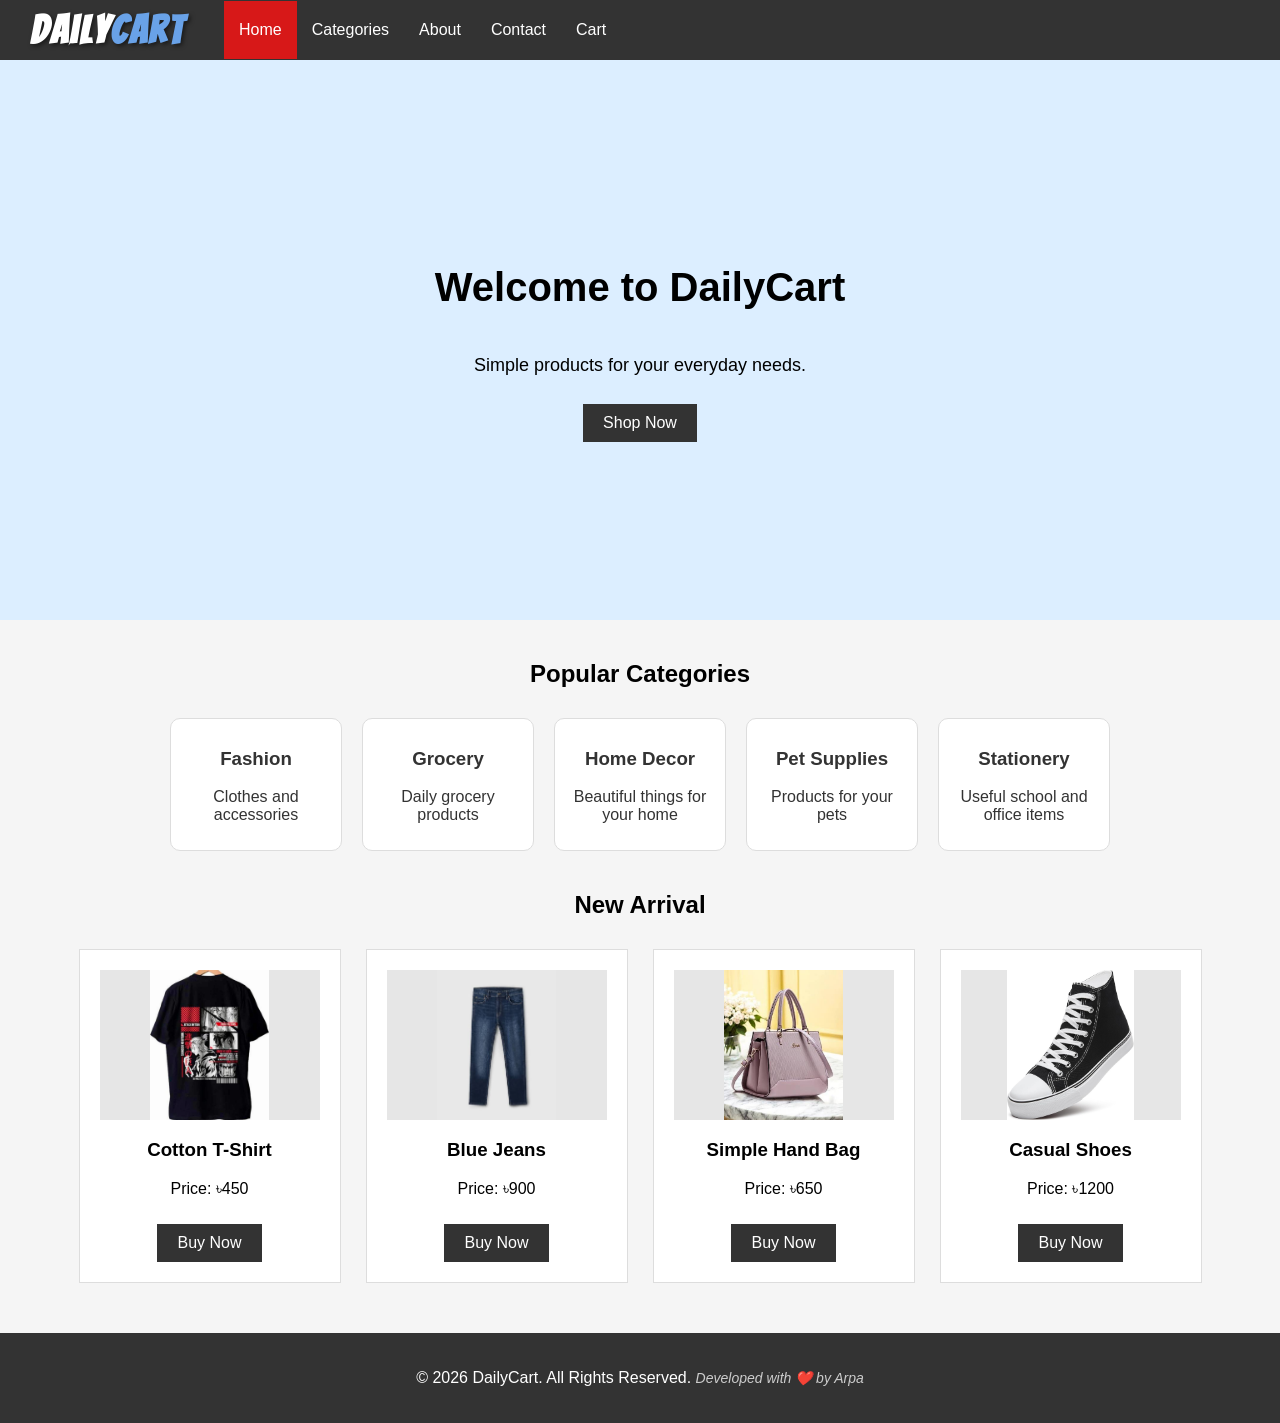
<file: index.html>
<!DOCTYPE html>
<html>

<head>
    <title>DailyCart - Home</title>
    <link href="https://fonts.googleapis.com/css2?family=Bangers&display=swap" rel="stylesheet">
    <link rel="stylesheet" href="style.css">
</head>

<body>
    <nav>
        <a href="">
            <h2 class="shop-name">Daily<span style="color: #69a2e8;">Cart</span></h2>
        </a>

        <ul>
            <li><a href="index.html" class="active">Home</a></li>

            <li class="dropdown">
                <a href="">Categories</a>

                <div class="dropdown-menu">
                    <a href="fashion.html">Fashion</a>
                    <a href="grocery.html">Grocery</a>
                    <a href="home.html">Home Decor</a>
                    <a href="pets.html">Pet Supplies</a>
                    <a href="stationery.html">Stationery</a>
                </div>
            </li>

            <li><a href="about.html">About</a></li>
            <li><a href="contact.html">Contact</a></li>
            <li><a href="cart.html">Cart</a></li>
        </ul>
    </nav>
    <div class="welcome">
        <h1>Welcome to DailyCart</h1>
        <p>Simple products for your everyday needs.</p>
        <a href="fashion.html" class="button">Shop Now</a>
    </div>


    <h2 class="title">Popular Categories</h2>

    <div class="category-container">
        <a href="fashion.html" class="category">
            <h3>Fashion</h3>
            <p>Clothes and accessories</p>
        </a>

        <a href="grocery.html" class="category">
            <h3>Grocery</h3>
            <p>Daily grocery products</p>
        </a>

        <a href="home.html" class="category">
            <h3>Home Decor</h3>
            <p>Beautiful things for your home</p>
        </a>

        <a href="pets.html" class="category">
            <h3>Pet Supplies</h3>
            <p>Products for your pets</p>
        </a>
        <a href="stationery.html" class="category">
            <h3>Stationery</h3>
            <p>Useful school and office items</p>
        </a>

    </div>

    <h2 class="title">New Arrival</h2>
    <div class="product-container">
        <!-- Cotton T-Shirt -->
        <div class="product">
            <div class="product-image">
                <img src="images/men_tshirt.jpg" alt="Cotton T-Shirt">
            </div>
            <h3>Cotton T-Shirt</h3>
            <p>Price: &#2547;450</p>
            <a href="product.html?product=tshirt" class="button"> Buy Now </a>
        </div>

        <!-- Blue Jeans -->
        <div class="product">
            <div class="product-image">
                <img src="images/jeans.jpg" alt="Blue Jeans">
            </div>
            <h3>Blue Jeans</h3>
            <p>Price: &#2547;900</p>
            <a href="product.html?product=jeans" class="button"> Buy Now </a>
        </div>

        <!-- Simple Hand Bag -->
        <div class="product">
            <div class="product-image">
                <img src="images/handbag.jpg" alt="Simple Hand Bag">
            </div>
            <h3>Simple Hand Bag</h3>
            <p>Price: &#2547;650</p>
            <a href="product.html?product=handbag" class="button"> Buy Now </a>
        </div>

        <!-- Casual Shoes -->
        <div class="product">
            <div class="product-image">
                <img src="images/sneakers.jpg" alt="Casual Shoes">
            </div>
            <h3>Casual Shoes</h3>
            <p>Price: &#2547;1200</p>
            <a href="product.html?product=shoes" class="button"> Buy Now </a>
        </div>
    </div>



    

    <footer>
        <p>&copy; 2026 DailyCart. All Rights Reserved. <span class="developer">Developed with ❤️ by Arpa</span></p>
    </footer>

</body>

</html>
</file>
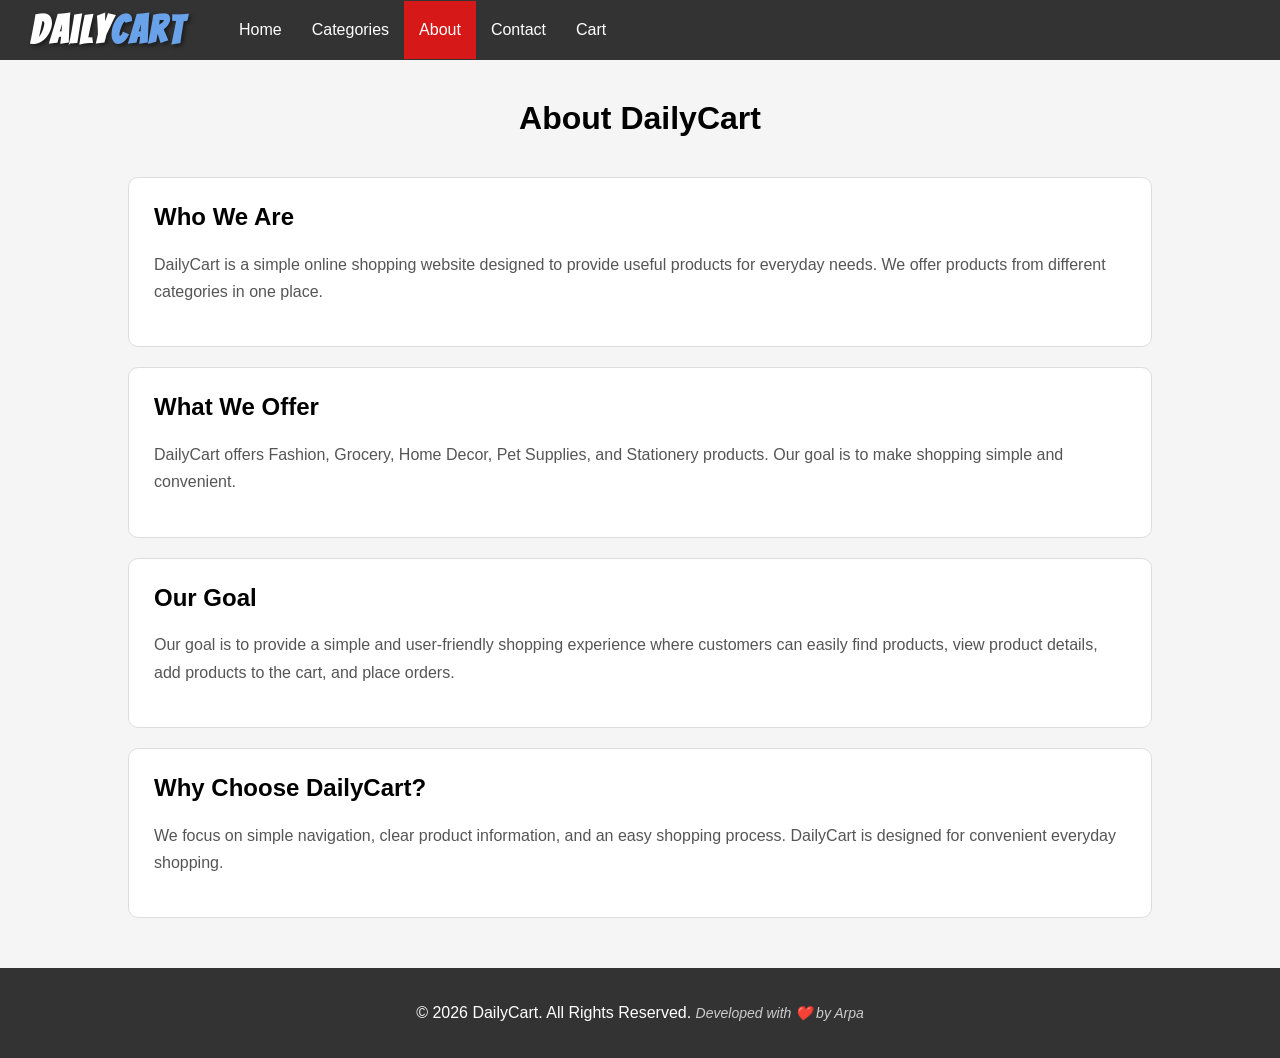
<file: about.html>
<!DOCTYPE html>
<html>

<head>
    <title>DailyCart - About Us</title>
    <link href="https://fonts.googleapis.com/css2?family=Bangers&display=swap" rel="stylesheet">
    <link rel="stylesheet" href="style.css">
</head>

<body>

    <nav>
        <a href="index.html">
            <h2 class="shop-name">Daily<span style="color: #69a2e8;">Cart</span></h2>
        </a>

        <ul>
            <li><a href="index.html">Home</a></li>

            <li class="dropdown">
                <a href="">Categories</a>

                <div class="dropdown-menu">
                    <a href="fashion.html">Fashion</a>
                    <a href="grocery.html">Grocery</a>
                    <a href="home.html">Home Decor</a>
                    <a href="pets.html">Pet Supplies</a>
                    <a href="stationery.html">Stationery</a>
                </div>
            </li>

            <li><a href="about.html" class="active">About</a></li>
            <li><a href="contact.html">Contact</a></li>
            <li><a href="cart.html">Cart</a></li>
        </ul>
    </nav>


    <h1 class="page-title">About DailyCart</h1>


    <div class="about-container">

        <div class="about-section">
            <h2>Who We Are</h2>

            <p>
                DailyCart is a simple online shopping website designed
                to provide useful products for everyday needs.
                We offer products from different categories in one place.
            </p>
        </div>


        <div class="about-section">
            <h2>What We Offer</h2>

            <p>
                DailyCart offers Fashion, Grocery, Home Decor,
                Pet Supplies, and Stationery products.
                Our goal is to make shopping simple and convenient.
            </p>
        </div>


        <div class="about-section">
            <h2>Our Goal</h2>

            <p>
                Our goal is to provide a simple and user-friendly
                shopping experience where customers can easily
                find products, view product details, add products
                to the cart, and place orders.
            </p>
        </div>


        <div class="about-section">
            <h2>Why Choose DailyCart?</h2>

            <p>
                We focus on simple navigation, clear product information,
                and an easy shopping process. DailyCart is designed
                for convenient everyday shopping.
            </p>
        </div>

    </div>


    <footer>
        <p>&copy; 2026 DailyCart. All Rights Reserved. <span class="developer">Developed with ❤️ by Arpa</span></p>
    </footer>

</body>

</html>
</file>
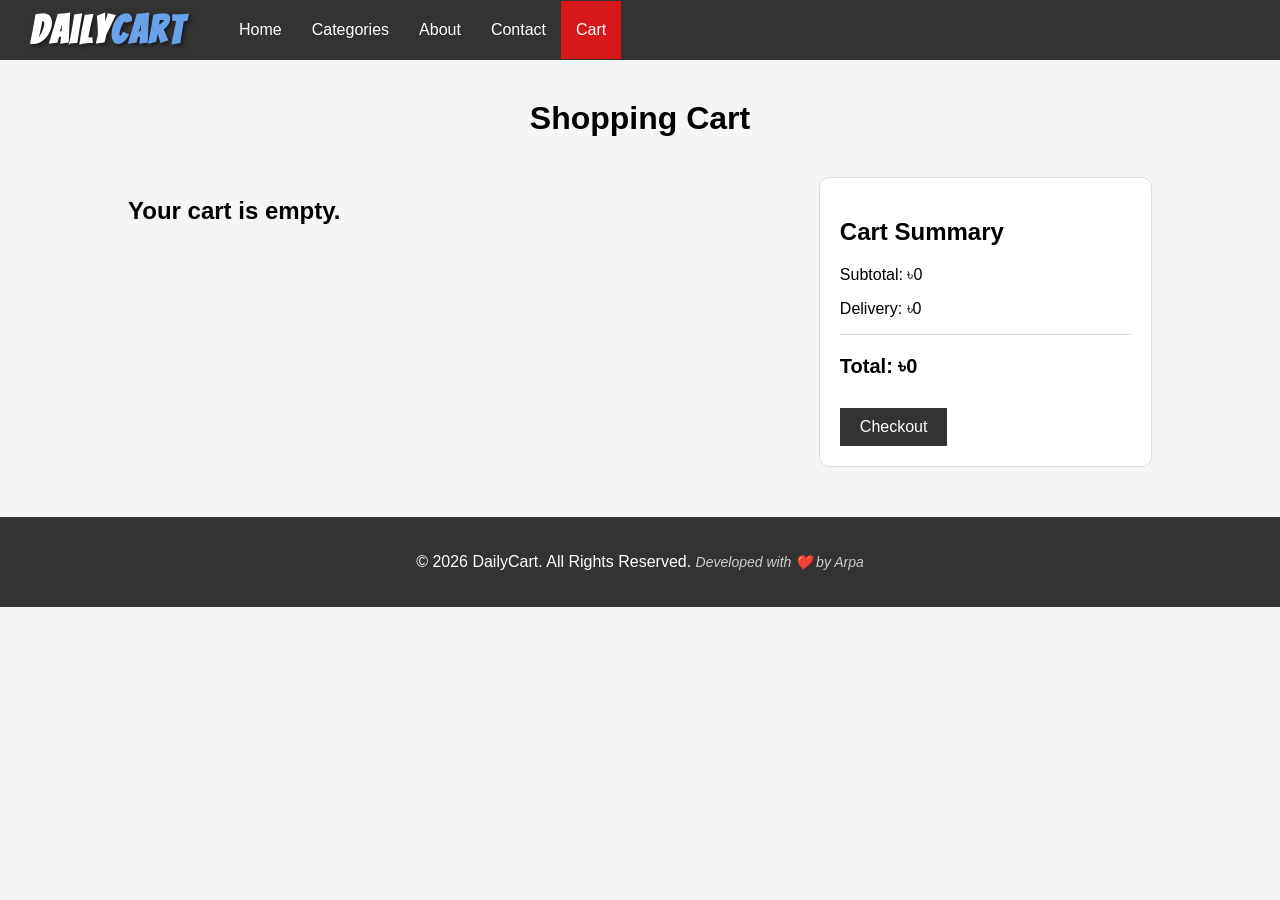
<file: cart.html>
<!DOCTYPE html>
<html>

<head>
    <title>DailyCart - Shopping Cart</title>
    <link href="https://fonts.googleapis.com/css2?family=Bangers&display=swap" rel="stylesheet">
    <link rel="stylesheet" href="style.css">
</head>

<body>
    <nav>
        <h2 href="index.html" class="shop-name">Daily<span style="color: #69a2e8;">Cart</span></h2>

        <ul>
            <li><a href="index.html">Home</a></li>

            <li class="dropdown">
                <a href="">Categories</a>

                <div class="dropdown-menu">
                    <a href="fashion.html">Fashion</a>
                    <a href="grocery.html">Grocery</a>
                    <a href="home.html">Home Decor</a>
                    <a href="pets.html">Pet Supplies</a>
                    <a href="stationery.html">Stationery</a>
                </div>
            </li>

            <li><a href="about.html">About</a></li>
            <li><a href="contact.html">Contact</a></li>
            <li><a href="cart.html" class="active">Cart</a></li>
        </ul>
    </nav>

    <h1 class="page-title">Shopping Cart</h1>

    <div class="cart-container">
        <div class="cart-items" id="cartProducts">
            <!-- ekhane js diye cart er product show korbe -->
        </div>

        <div class="cart-summary" id="cartSummary">
            <h2>Cart Summary</h2>
            <p class="summary-subtotal">Subtotal: ৳ 0</p>
            <p class="summary-delivery">Delivery: ৳ 100</p>
            <hr>
            <h3 class="summary-total">Total: ৳0</h3>
            <a href="checkout.html" class="button">Checkout</a>
        </div>

    </div>

    <footer>
        <p>&copy; 2026 DailyCart. All Rights Reserved. <span class="developer">Developed with ❤️ by Arpa</span></p>
    </footer>

</body>
<script src="script.js"></script>

</html>
</file>
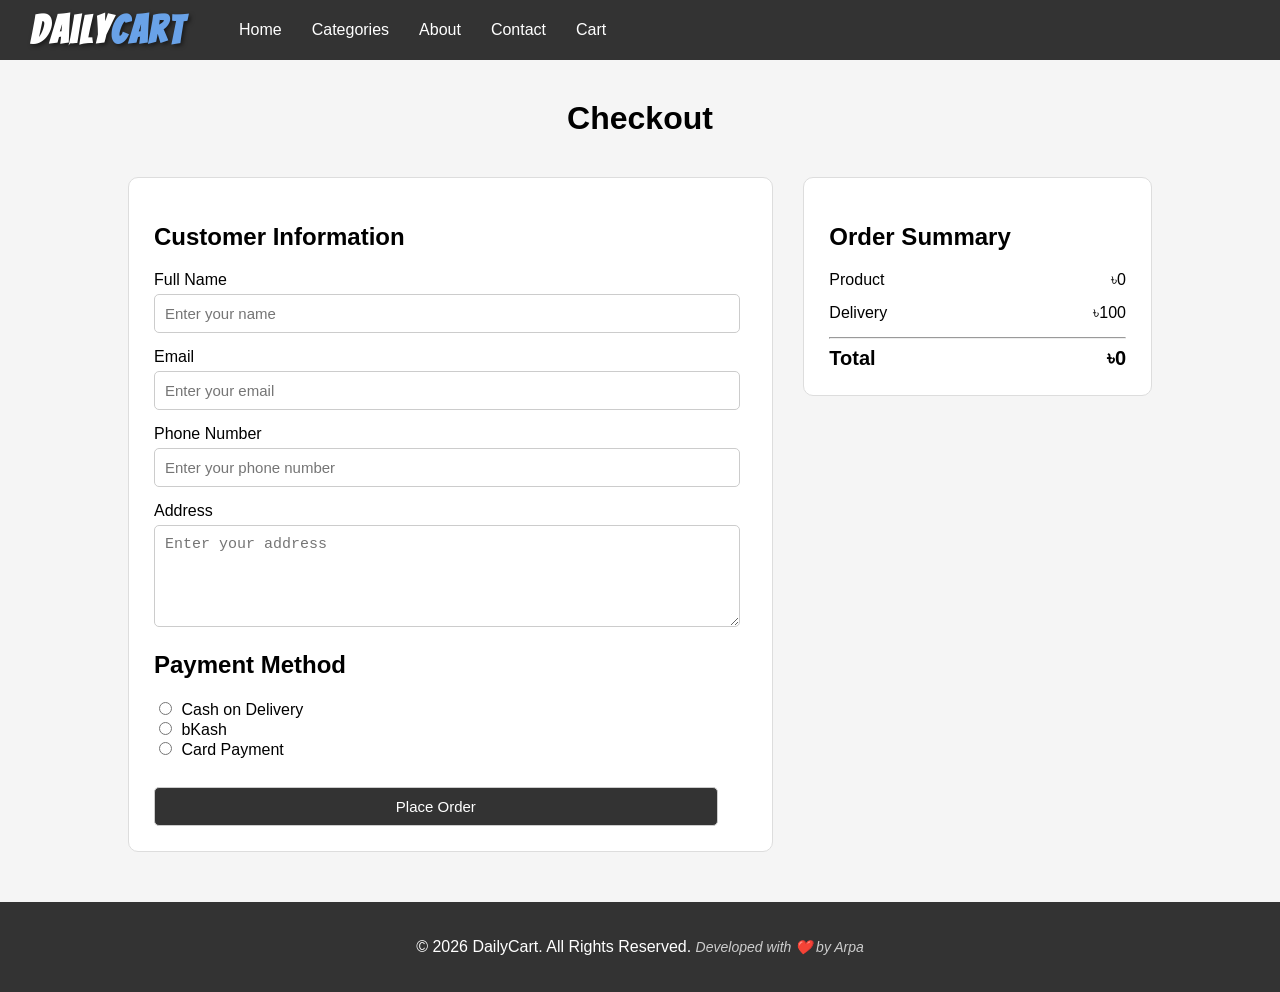
<file: checkout.html>
<!DOCTYPE html>
<html>
<head>
    <title>DailyCart - Checkout</title>
    <link href="https://fonts.googleapis.com/css2?family=Bangers&display=swap" rel="stylesheet">
    <link rel="stylesheet" href="style.css">
</head>
<body>
 <nav>
        <a href="index.html">
            <h2 class="shop-name">Daily<span style="color: #69a2e8;">Cart</span></h2>
        </a>

        <ul>
            <li><a href="index.html">Home</a></li>

            <li class="dropdown">
                <a href="">Categories</a>

                <div class="dropdown-menu">
                    <a href="fashion.html">Fashion</a>
                    <a href="grocery.html">Grocery</a>
                    <a href="home.html">Home Decor</a>
                    <a href="pets.html">Pet Supplies</a>
                    <a href="stationery.html">Stationery</a>
                </div>
            </li>

            <li><a href="about.html">About</a></li>
            <li><a href="contact.html">Contact</a></li>
            <li><a href="cart.html">Cart</a></li>
        </ul>
    </nav>

    <h1 class="page-title">Checkout</h1>

    <div class="checkout-container">

        <div class="checkout-form">
            <h2>Customer Information</h2>

            <form onsubmit="alert('Order Placed Successfully! We will contact you soon.'); return false;">
                <label>Full Name</label>
                <input type="text" placeholder="Enter your name" required>
                <label>Email</label>
                <input type="email" placeholder="Enter your email" required>

                <label>Phone Number</label>
                <input type="tel" placeholder="Enter your phone number" title="Phone number must start with 01 and contain 11 digits" pattern="01[0-9]{9}" required>

                <label>Address</label>
                <textarea placeholder="Enter your address" required></textarea>

                <h2>Payment Method</h2>
                <input type="radio" id="cod" name="payment" value="cod" required>
                <label for="cod">Cash on Delivery</label>

                <br>

                <input type="radio" id="bkash" name="payment" value="bkash" required>
                <label for="bkash">bKash</label>

                <br>

                <input type="radio" id="card" name="payment" value="card" required>
                <label for="card">Card Payment</label>

                <br><br>

                <input type="submit" value="Place Order" class="button">

            </form>
        </div>

        <div class="order-summary">

            <h2>Order Summary</h2>

            <div class="summary-item">
                <span id="checkoutProduct">Product</span>
                <span id="checkoutPrice">৳0</span>
            </div>

            <div class="summary-item">
                <span>Delivery</span>
                <span id="checkoutDelivery">৳100</span>
            </div>

            <hr>

            <div class="summary-total">
                <span>Total</span>
                <span id="checkoutTotal">৳0</span>
            </div>

        </div>

    </div>
    <footer>
        <p>&copy; 2026 DailyCart. All Rights Reserved. <span class="developer">Developed with ❤️ by Arpa</span></p>
    </footer>

    <script src="script.js"></script>
</body>
</html>
</file>
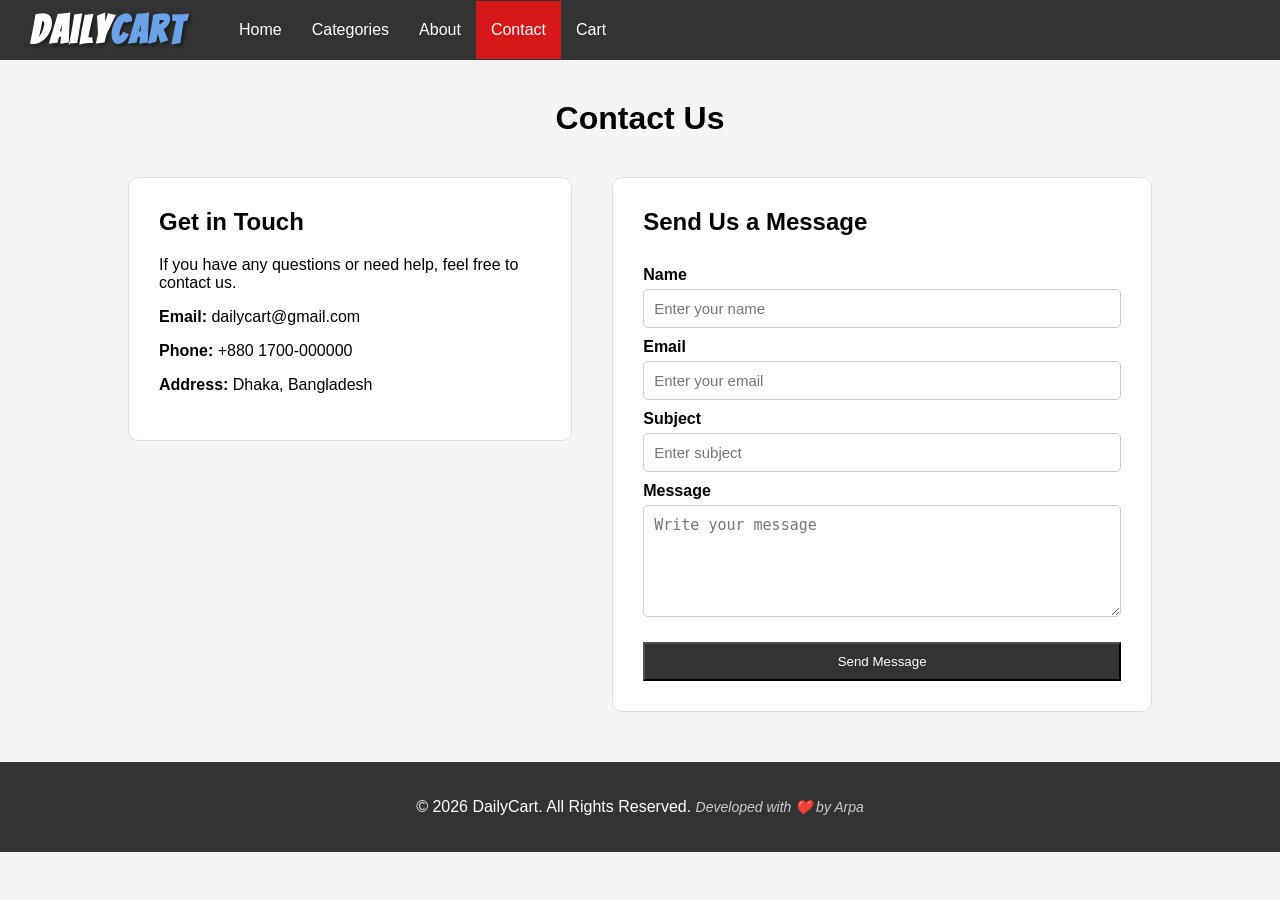
<file: contact.html>
<!DOCTYPE html>
<html>

<head>
    <title>DailyCart - Contact</title>
    <link href="https://fonts.googleapis.com/css2?family=Bangers&display=swap" rel="stylesheet">
    <link rel="stylesheet" href="style.css">
</head>

<body>

    <!-- Navigation Bar -->
    <nav>

        <a href="index.html">
            <h2 class="shop-name">Daily<span style="color: #69a2e8;">Cart</span></h2>
        </a>

        <ul>

            <li>
                <a href="index.html">Home</a>
            </li>

            <li class="dropdown">

                <a href="">Categories</a>

                <div class="dropdown-menu">

                    <a href="fashion.html">Fashion</a>
                    <a href="grocery.html">Grocery</a>
                    <a href="home.html">Home Decor</a>
                    <a href="pets.html">Pet Supplies</a>
                    <a href="stationery.html">Stationery</a>

                </div>

            </li>

            <li><a href="about.html">About</a></li>
            <li><a href="contact.html" class="active">Contact</a></li>
            <li><a href="cart.html">Cart</a></li>

        </ul>

    </nav>


    <!-- Contact Page -->

    <h1 class="page-title">Contact Us</h1>

    <div class="contact-container">

        <div class="contact-info">

            <h2>Get in Touch</h2>

            <p>
                If you have any questions or need help,
                feel free to contact us.
            </p>

            <p>
                <b>Email:</b> dailycart@gmail.com
            </p>

            <p>
                <b>Phone:</b> +880 1700-000000
            </p>

            <p>
                <b>Address:</b> Dhaka, Bangladesh
            </p>

        </div>


        <div class="contact-form">

            <h2>Send Us a Message</h2>

            <form onsubmit="alert('Message Sent Successfully! We will contact you soon.'); return false;">

                <label>Name</label>
                <input type="text" placeholder="Enter your name" required>

                <label>Email</label>
                <input type="email" placeholder="Enter your email" required>

                <label>Subject</label>
                <input type="text" placeholder="Enter subject" required>

                <label>Message</label>
                <textarea rows="5" placeholder="Write your message" required></textarea>

                <button type="submit" class="button">Send Message</button>

            </form>

        </div>

    </div>


    <!-- Footer -->

    <footer>
        <p>&copy; 2026 DailyCart. All Rights Reserved. <span class="developer">Developed with ❤️ by Arpa</span></p>
    </footer>

</body>

</html>
</file>
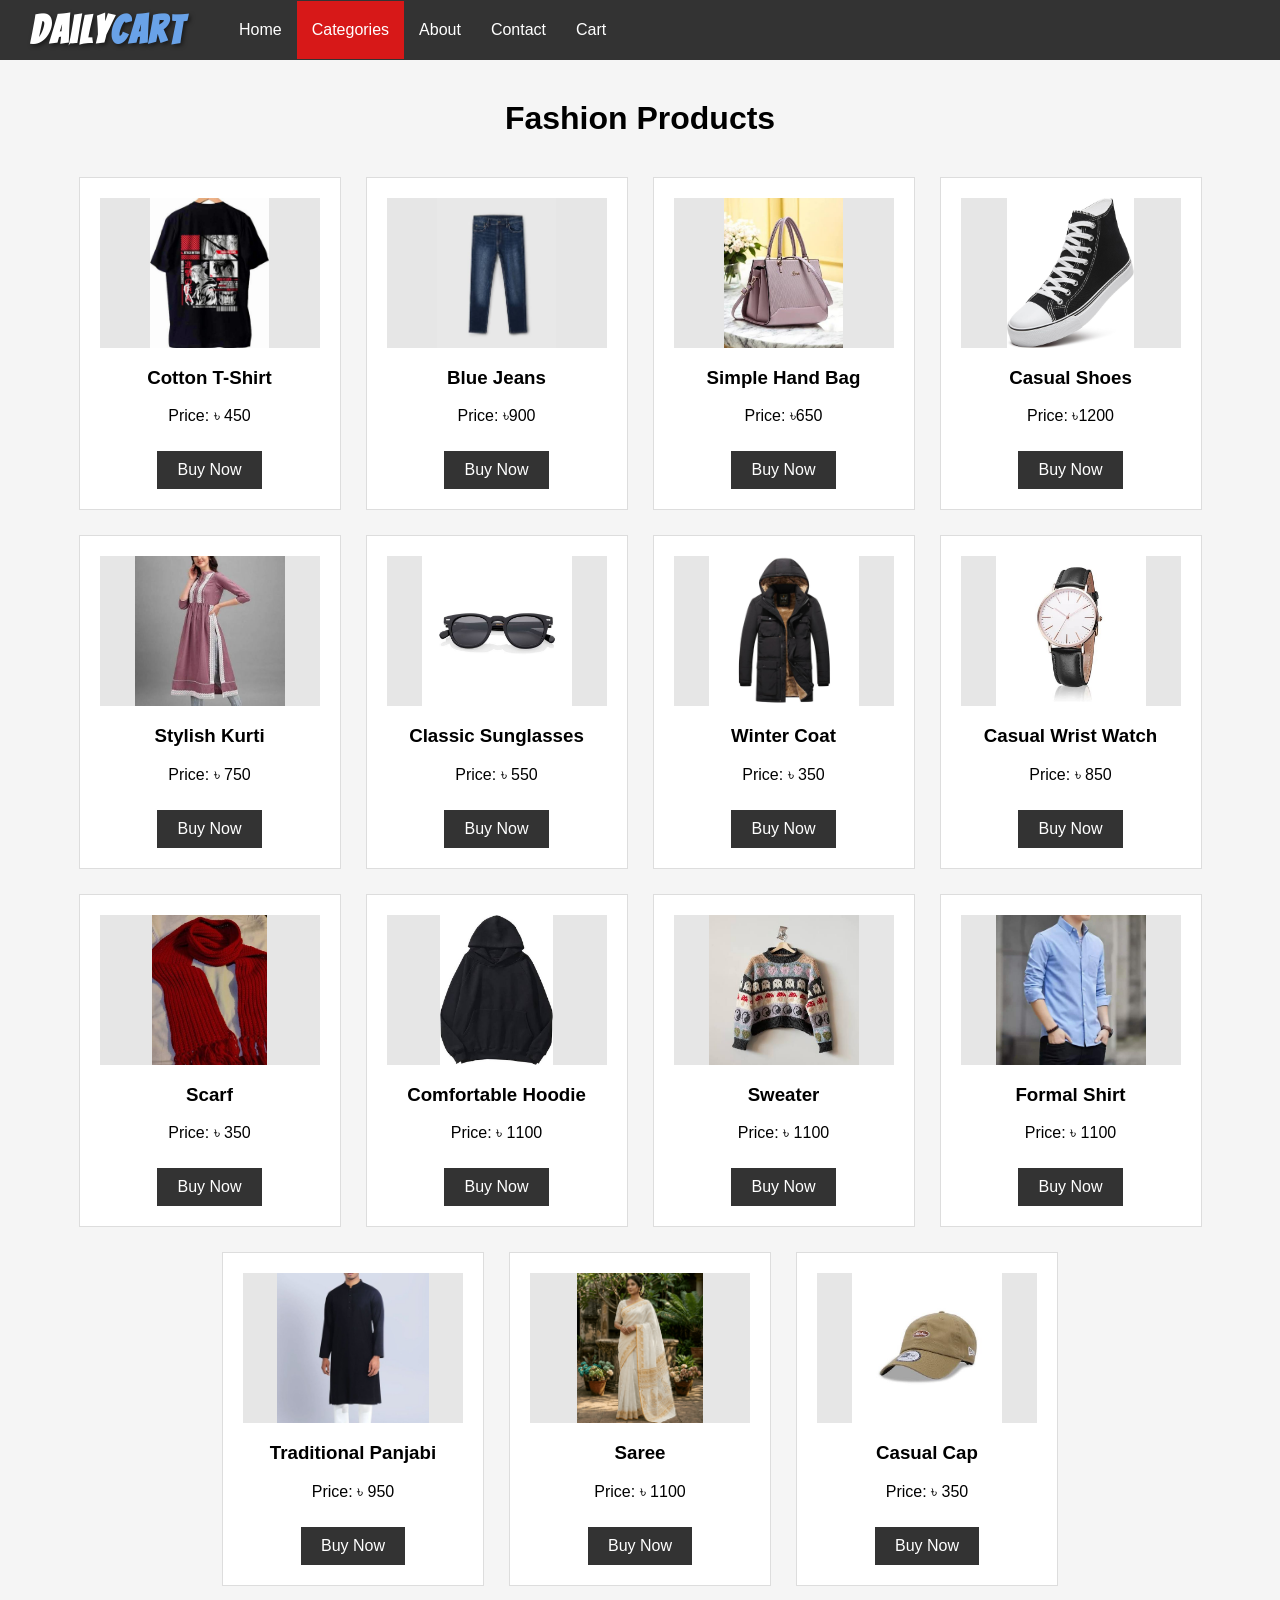
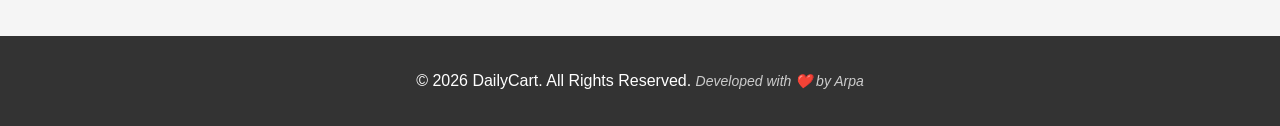
<file: fashion.html>
<!DOCTYPE html>
<html>

<head>
    <title>DailyCart - Fashion</title>
    <link href="https://fonts.googleapis.com/css2?family=Bangers&display=swap" rel="stylesheet">
    <link rel="stylesheet" href="style.css">
</head>

<body>

    <nav>
        <a href="index.html">
            <h2 class="shop-name">Daily<span style="color: #69a2e8;">Cart</span></h2>
        </a>
        <ul>
            <li><a href="index.html">Home</a></li>

            <li class="dropdown">
                <a href="" class="active">Categories</a>

                <div class="dropdown-menu">
                    <a href="fashion.html" class="active-drop">Fashion</a>
                    <a href="grocery.html">Grocery</a>
                    <a href="home.html">Home Decor</a>
                    <a href="pets.html">Pet Supplies</a>
                    <a href="stationery.html">Stationery</a>
                </div>
            </li>
            <li><a href="about.html">About</a></li>
            <li><a href="contact.html">Contact</a></li>
            <li><a href="cart.html">Cart</a></li>

        </ul>
    </nav>

    <h1 class="page-title">Fashion Products</h1>
    <div class="product-container">

        <div class="product">
            <div class="product-image">
                <img src="images/men_tshirt.jpg" alt="">
            </div>
            <h3>Cotton T-Shirt</h3>
            <p>Price: &#2547; 450</p>
            <a href="product.html?product=tshirt" class="button">Buy Now</a>
        </div>
        <div class="product">
            <div class="product-image">
                <img src="images/jeans.jpg" alt="">
            </div>
            <h3>Blue Jeans</h3>
            <p>Price: &#2547;900</p>
            <a href="product.html?product=jeans" class="button">Buy Now</a>
        </div>

        <div class="product">
            <div class="product-image">
                <img src="images/handbag.jpg" alt="">
            </div>
            <h3>Simple Hand Bag</h3>
            <p>Price: &#2547;650</p>
            <a href="product.html?product=handbag" class="button">Buy Now</a>
        </div>
        <div class="product">
            <div class="product-image">
                <img src="images/sneakers.jpg" alt="">
            </div>
            <h3>Casual Shoes</h3>
            <p>Price: &#2547;1200</p>
            <a href="product.html?product=shoes" class="button">Buy Now</a>
        </div>

        <div class="product">
            <div class="product-image">
                <img src="images/kurti.jpg" alt="">
            </div>
            <h3>Stylish Kurti</h3>
            <p>Price: &#2547; 750</p>
            <a href="product.html?product=kurti" class="button">Buy Now</a>
        </div>

        <div class="product">
            <div class="product-image">
                <img src="images/sunglasses.jpg" alt="">
            </div>
            <h3>Classic Sunglasses</h3>
            <p>Price: &#2547; 550</p>
            <a href="product.html?product=sunglass" class="button">Buy Now</a>
        </div>

        <div class="product">
            <div class="product-image">
                <img src="images/coat.jpg" alt="">
            </div>
            <h3>Winter Coat</h3>
            <p>Price: &#2547; 350</p>
            <a href="product.html?product=coat" class="button">Buy Now</a>
        </div>

        <div class="product">
            <div class="product-image">
                <img src="images/watch.jpg" alt="">
            </div>
            <h3>Casual Wrist Watch</h3>
            <p>Price: &#2547; 850</p>
            <a href="product.html?product=watch" class="button">Buy Now</a>
        </div>

        <div class="product">
            <div class="product-image">
                <img src="images/scarf.jpg" alt="">
            </div>
            <h3>Scarf</h3>
            <p>Price: &#2547; 350</p>
            <a href="product.html?product=scarf" class="button">Buy Now</a>
        </div>

        <div class="product">
            <div class="product-image">
                <img src="images/hoodie.jpg" alt="">
            </div>
            <h3>Comfortable Hoodie</h3>
            <p>Price: &#2547; 1100</p>
            <a href="product.html?product=hoodie" class="button">Buy Now</a>
        </div>

        <div class="product">
            <div class="product-image">
                <img src="images/sweater.jpg" alt="">
            </div>
            <h3>Sweater</h3>
            <p>Price: &#2547; 1100</p>
            <a href="product.html?product=sweater" class="button">Buy Now</a>
        </div>

        <div class="product">
            <div class="product-image">
                <img src="images/formal_shirt.jpg" alt="">
            </div>
            <h3>Formal Shirt</h3>
            <p>Price: &#2547; 1100</p>
            <a href="product.html?product=formal-shirt" class="button">Buy Now</a>
        </div>

        <div class="product">
            <div class="product-image">
                <img src="images/panjabi.jpg" alt="">
            </div>
            <h3>Traditional Panjabi</h3>
            <p>Price: &#2547; 950</p>
            <a href="product.html?product=punjabi" class="button">Buy Now</a>
        </div>

        <div class="product">
            <div class="product-image">
                <img src="images/saree.jpg" alt="">
            </div>
            <h3>Saree</h3>
            <p>Price: &#2547; 1100</p>
            <a href="product.html?product=saree" class="button">Buy Now</a>
        </div>

        <div class="product">
            <div class="product-image">
                <img src="images/cap.jpg" alt="">
            </div>
            <h3>Casual Cap</h3>
            <p>Price: &#2547; 350</p>
            <a href="product.html?product=cap" class="button">Buy Now</a>
        </div>



    </div>

    <footer>
        <p>&copy; 2026 DailyCart. All Rights Reserved. <span class="developer">Developed with ❤️ by Arpa</span></p>
    </footer>

</body>

</html>
</file>
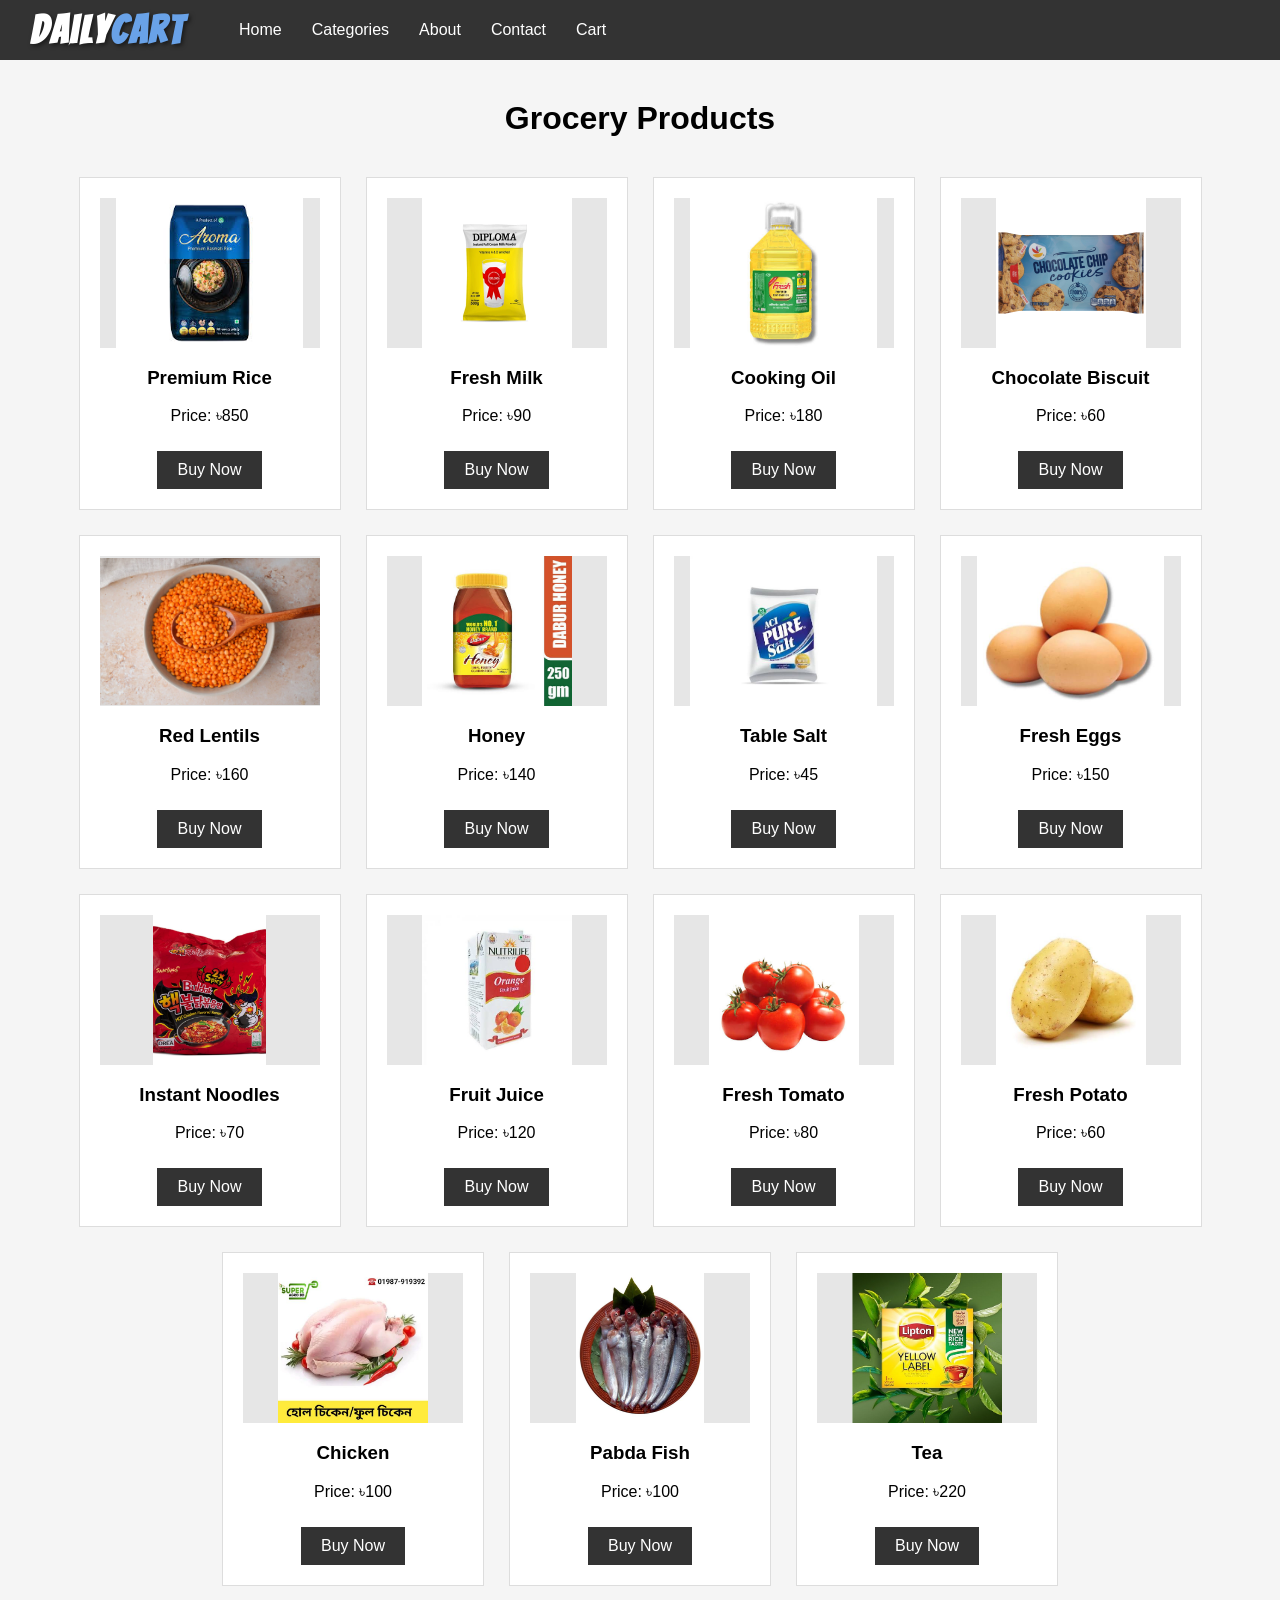
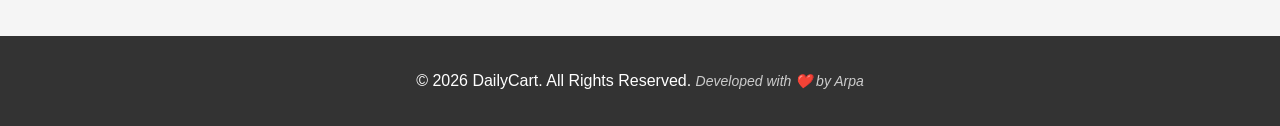
<file: grocery.html>
<!DOCTYPE html>
<html>

<head>
    <title>DailyCart - Grocery</title>
    <link href="https://fonts.googleapis.com/css2?family=Bangers&display=swap" rel="stylesheet">
    <link rel="stylesheet" href="style.css">
</head>

<body>
    <nav>
        <a href="index.html">
            <h2 class="shop-name">Daily<span style="color: #69a2e8;">Cart</span></h2>
        </a>

        <ul>
            <li><a href="index.html">Home</a></li>

            <li class="dropdown">
                <a href="">Categories</a>

                <div class="dropdown-menu">
                    <a href="fashion.html">Fashion</a>
                    <a href="grocery.html" class="active-drop">Grocery</a>
                    <a href="home.html">Home Decor</a>
                    <a href="pets.html">Pet Supplies</a>
                    <a href="stationery.html">Stationery</a>
                </div>
            </li>

            <li><a href="about.html">About</a></li>
            <li><a href="contact.html">Contact</a></li>
            <li><a href="cart.html">Cart</a></li>

        </ul>
    </nav>

    <h1 class="page-title">Grocery Products</h1>

    <div class="product-container">
        <div class="product">
            <div class="product-image">
                <img src="images/rice.jpg" alt="">
            </div>
            <h3>Premium Rice</h3>
            <p>Price: &#2547;850</p>
            <a href="product.html?product=rice" class="button">Buy Now</a>
        </div>

        <div class="product">
            <div class="product-image">
                <img src="images/milk_powder.jpg" alt="">
            </div>
            <h3>Fresh Milk</h3>
            <p>Price: &#2547;90</p>
            <a href="product.html?product=milk" class="button">Buy Now</a>
        </div>
        <div class="product">
            <div class="product-image">
                <img src="images/oil.jpg" alt="">
            </div>
            <h3>Cooking Oil</h3>
            <p>Price: &#2547;180</p>
            <a href="product.html?product=oil" class="button">Buy Now</a>
        </div>
        <div class="product">
            <div class="product-image">
                <img src="images/cookies.jpg" alt="">
            </div>
            <h3>Chocolate Biscuit</h3>
            <p>Price: &#2547;60</p>
            <a href="product.html?product=cookies" class="button">Buy Now</a>
        </div>

        <div class="product">
            <div class="product-image">
                <img src="images/lentils.jpg" alt="">
            </div>
            <h3>Red Lentils</h3>
            <p>Price: &#2547;160</p>
            <a href="product.html?product=lentils" class="button">Buy Now</a>
        </div>

        <div class="product">
            <div class="product-image">
                <img src="images/honey.jpg" alt="">
            </div>
            <h3>Honey</h3>
            <p>Price: &#2547;140</p>
            <a href="product.html?product=honey" class="button">Buy Now</a>
        </div>

        <div class="product">
            <div class="product-image">
                <img src="images/salt.jpg" alt="">
            </div>
            <h3>Table Salt</h3>
            <p>Price: &#2547;45</p>
            <a href="product.html?product=salt" class="button">Buy Now</a>
        </div>

        <div class="product">
            <div class="product-image">
                <img src="images/egg.jpg" alt="">
            </div>
            <h3>Fresh Eggs</h3>
            <p>Price: &#2547;150</p>
            <a href="product.html?product=egg" class="button">Buy Now</a>
        </div>

        <div class="product">
            <div class="product-image">
                <img src="images/noodles.jpeg" alt="">
            </div>
            <h3>Instant Noodles</h3>
            <p>Price: &#2547;70</p>
            <a href="product.html?product=noodles" class="button">Buy Now</a>
        </div>

        <div class="product">
            <div class="product-image">
                <img src="images/juice.jpg" alt="">
            </div>
            <h3>Fruit Juice</h3>
            <p>Price: &#2547;120</p>
            <a href="product.html?product=juice" class="button">Buy Now</a>
        </div>

        <div class="product">
            <div class="product-image">
                <img src="images/tomato.jpg" alt="">
            </div>
            <h3>Fresh Tomato</h3>
            <p>Price: &#2547;80</p>
            <a href="product.html?product=tomato" class="button">Buy Now</a>
        </div>

        <div class="product">
            <div class="product-image">
                <img src="images/potato.jpg" alt="">
            </div>
            <h3>Fresh Potato</h3>
            <p>Price: &#2547;60</p>
            <a href="product.html?product=potato" class="button">Buy Now</a>
        </div>

        <div class="product">
            <div class="product-image">
                <img src="images/chicken.jpg" alt="">
            </div>
            <h3>Chicken</h3>
            <p>Price: &#2547;100</p>
            <a href="product.html?product=chicken" class="button">Buy Now</a>
        </div>

        <div class="product">
            <div class="product-image">
                <img src="images/fish.jpg" alt="">
            </div>
            <h3>Pabda Fish</h3>
            <p>Price: &#2547;100</p>
            <a href="product.html?product=fish" class="button">Buy Now</a>
        </div>

        <div class="product">
            <div class="product-image">
                <img src="images/tea.jpg" alt="">
            </div>
            <h3>Tea</h3>
            <p>Price: &#2547;220</p>
            <a href="product.html?product=tea" class="button">Buy Now</a>
        </div>

    </div>
    <footer>
        <p>&copy; 2026 DailyCart. All Rights Reserved. <span class="developer">Developed with ❤️ by Arpa</span></p>
    </footer>

</body>

</html>
</file>
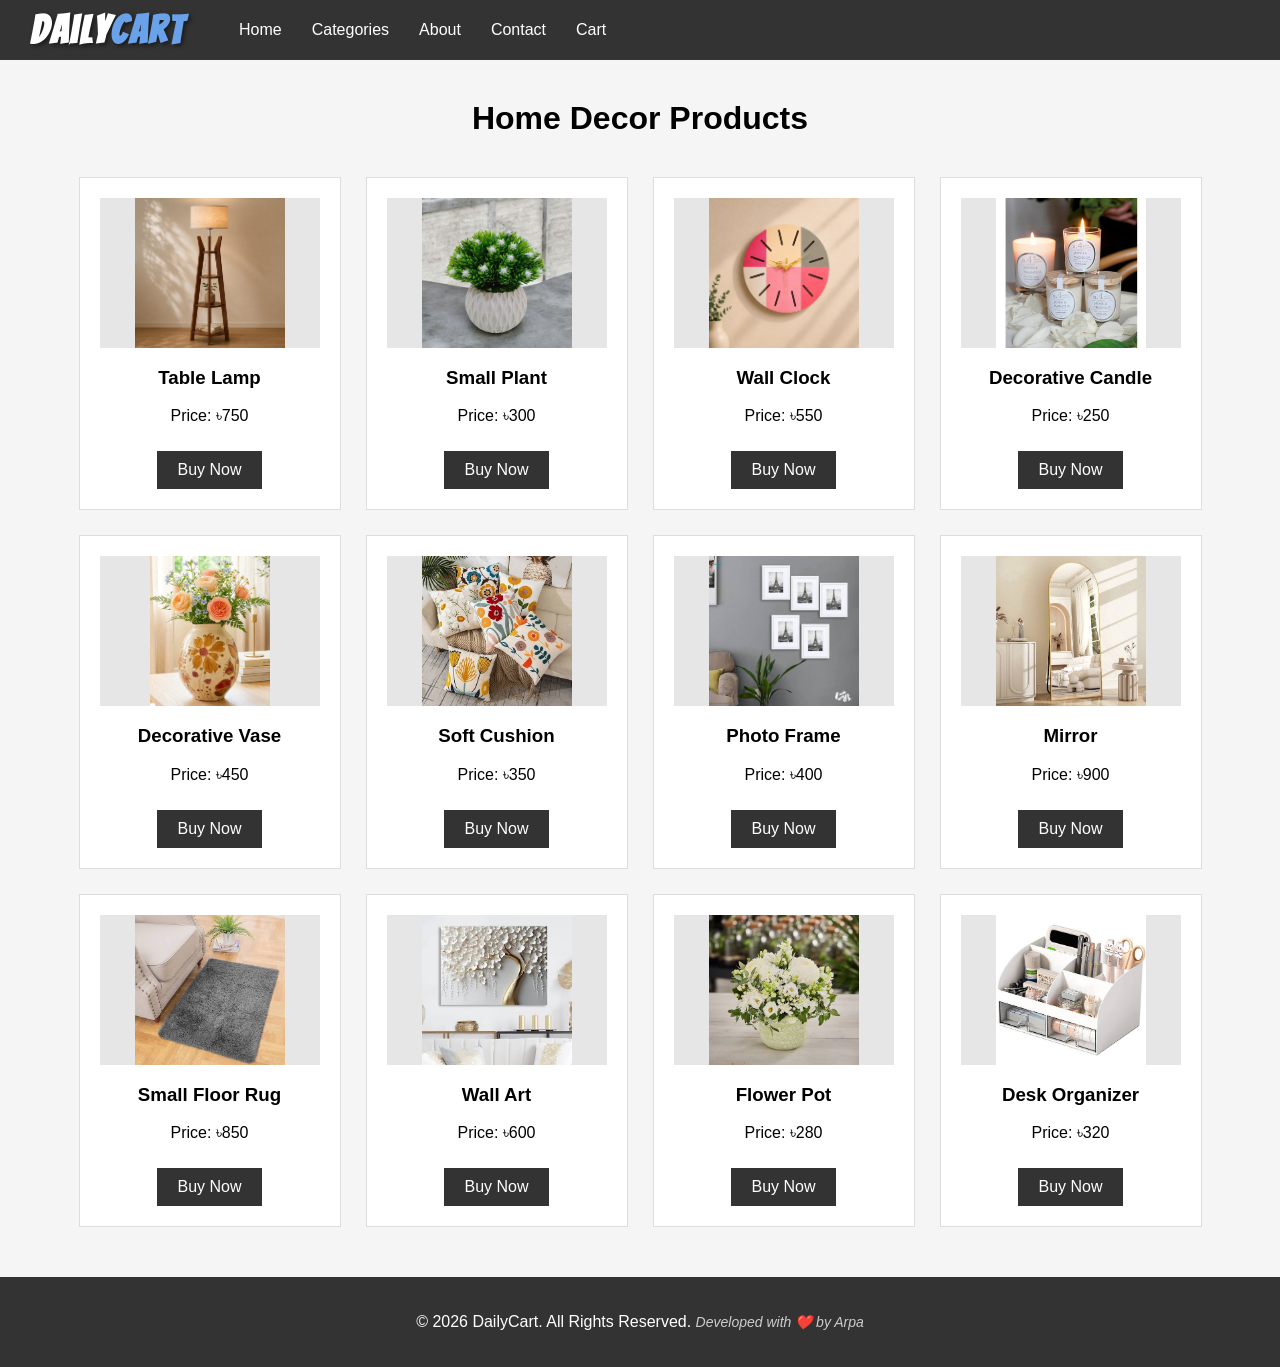
<file: home.html>
<!DOCTYPE html>
<html>

<head>
    <title>DailyCart - Home Decor</title>
    <link href="https://fonts.googleapis.com/css2?family=Bangers&display=swap" rel="stylesheet">
    <link rel="stylesheet" href="style.css">
</head>

<body>

    <nav>
        <a href="index.html">
            <h2 class="shop-name">Daily<span style="color: #69a2e8;">Cart</span></h2>
        </a>

        <ul>
            <li><a href="index.html">Home</a></li>

            <li class="dropdown">
                <a href="">Categories</a>

                <div class="dropdown-menu">
                    <a href="fashion.html">Fashion</a>
                    <a href="grocery.html">Grocery</a>
                    <a href="home.html" class="active-drop">Home Decor</a>
                    <a href="pets.html">Pet Supplies</a>
                    <a href="stationery.html">Stationery</a>
                </div>
            </li>

            <li><a href="about.html">About</a></li>
            <li><a href="contact.html">Contact</a></li>
            <li><a href="cart.html">Cart</a></li>

        </ul>
    </nav>

    <h1 class="page-title">Home Decor Products</h1>

    <div class="product-container">

        <div class="product">
            <div class="product-image">
                <img src="images/lamp.png" alt="">
            </div>
            <h3>Table Lamp</h3>
            <p>Price: &#2547;750</p>
            <a href="product.html?product=table-lamp" class="button">Buy Now</a>
        </div>

        <div class="product">
            <div class="product-image">
                <img src="images/plants.jpg" alt="">
            </div>
            <h3>Small Plant</h3>
            <p>Price: &#2547;300</p>
            <a href="product.html?product=small-plant" class="button">Buy Now</a>
        </div>
        <div class="product">
            <div class="product-image">
                <img src="images/clock.png" alt="">
            </div>
            <h3>Wall Clock</h3>
            <p>Price: &#2547;550</p>
            <a href="product.html?product=wall-clock" class="button">Buy Now</a>
        </div>

        <div class="product">
            <div class="product-image">
                <img src="images/candles.jpg" alt="">
            </div>
            <h3>Decorative Candle</h3>
            <p>Price: &#2547;250</p>
            <a href="product.html?product=decorative-candle" class="button">Buy Now</a>
        </div>

        <div class="product">
            <div class="product-image">
                <img src="images/vase.jpg" alt="">
            </div>
            <h3>Decorative Vase</h3>
            <p>Price: &#2547;450</p>
            <a href="product.html?product=decorative-vase" class="button">Buy Now</a>
        </div>

        <div class="product">
            <div class="product-image">
                <img src="images/cushion.jpg" alt="">
            </div>
            <h3>Soft Cushion</h3>
            <p>Price: &#2547;350</p>
            <a href="product.html?product=soft-cushion" class="button">Buy Now</a>
        </div>

        <div class="product">
            <div class="product-image">
                <img src="images/frames.jpg" alt="">
            </div>
            <h3>Photo Frame</h3>
            <p>Price: &#2547;400</p>
            <a href="product.html?product=photo-frame" class="button">Buy Now</a>
        </div>

        <div class="product">
            <div class="product-image">
                <img src="images/mirror.jpg" alt="">
            </div>
            <h3>Mirror</h3>
            <p>Price: &#2547;900</p>
            <a href="product.html?product=mirror" class="button">Buy Now</a>
        </div>

        <div class="product">
            <div class="product-image">
                <img src="images/floor.jpg" alt="">
            </div>
            <h3>Small Floor Rug</h3>
            <p>Price: &#2547;850</p>
            <a href="product.html?product=small-floor-rug" class="button">Buy Now</a>
        </div>

        <div class="product">
            <div class="product-image">
                <img src="images/wall.jpg" alt="">
            </div>
            <h3>Wall Art</h3>
            <p>Price: &#2547;600</p>
            <a href="product.html?product=wall-art" class="button">Buy Now</a>
        </div>

        <div class="product">
            <div class="product-image">
                <img src="images/pot.jpg" alt="">
            </div>
            <h3>Flower Pot</h3>
            <p>Price: &#2547;280</p>
            <a href="product.html?product=flower-pot" class="button">Buy Now</a>
        </div>

        <div class="product">
            <div class="product-image">
                <img src="images/desk.jpg" alt="">
            </div>
            <h3>Desk Organizer</h3>
            <p>Price: &#2547;320</p>
            <a href="product.html?product=desk-organizer" class="button">Buy Now</a>
        </div>

    </div>

    <footer>
        <p>&copy; 2026 DailyCart. All Rights Reserved. <span class="developer">Developed with ❤️ by Arpa</span></p>
    </footer>

</body>

</html>
</file>
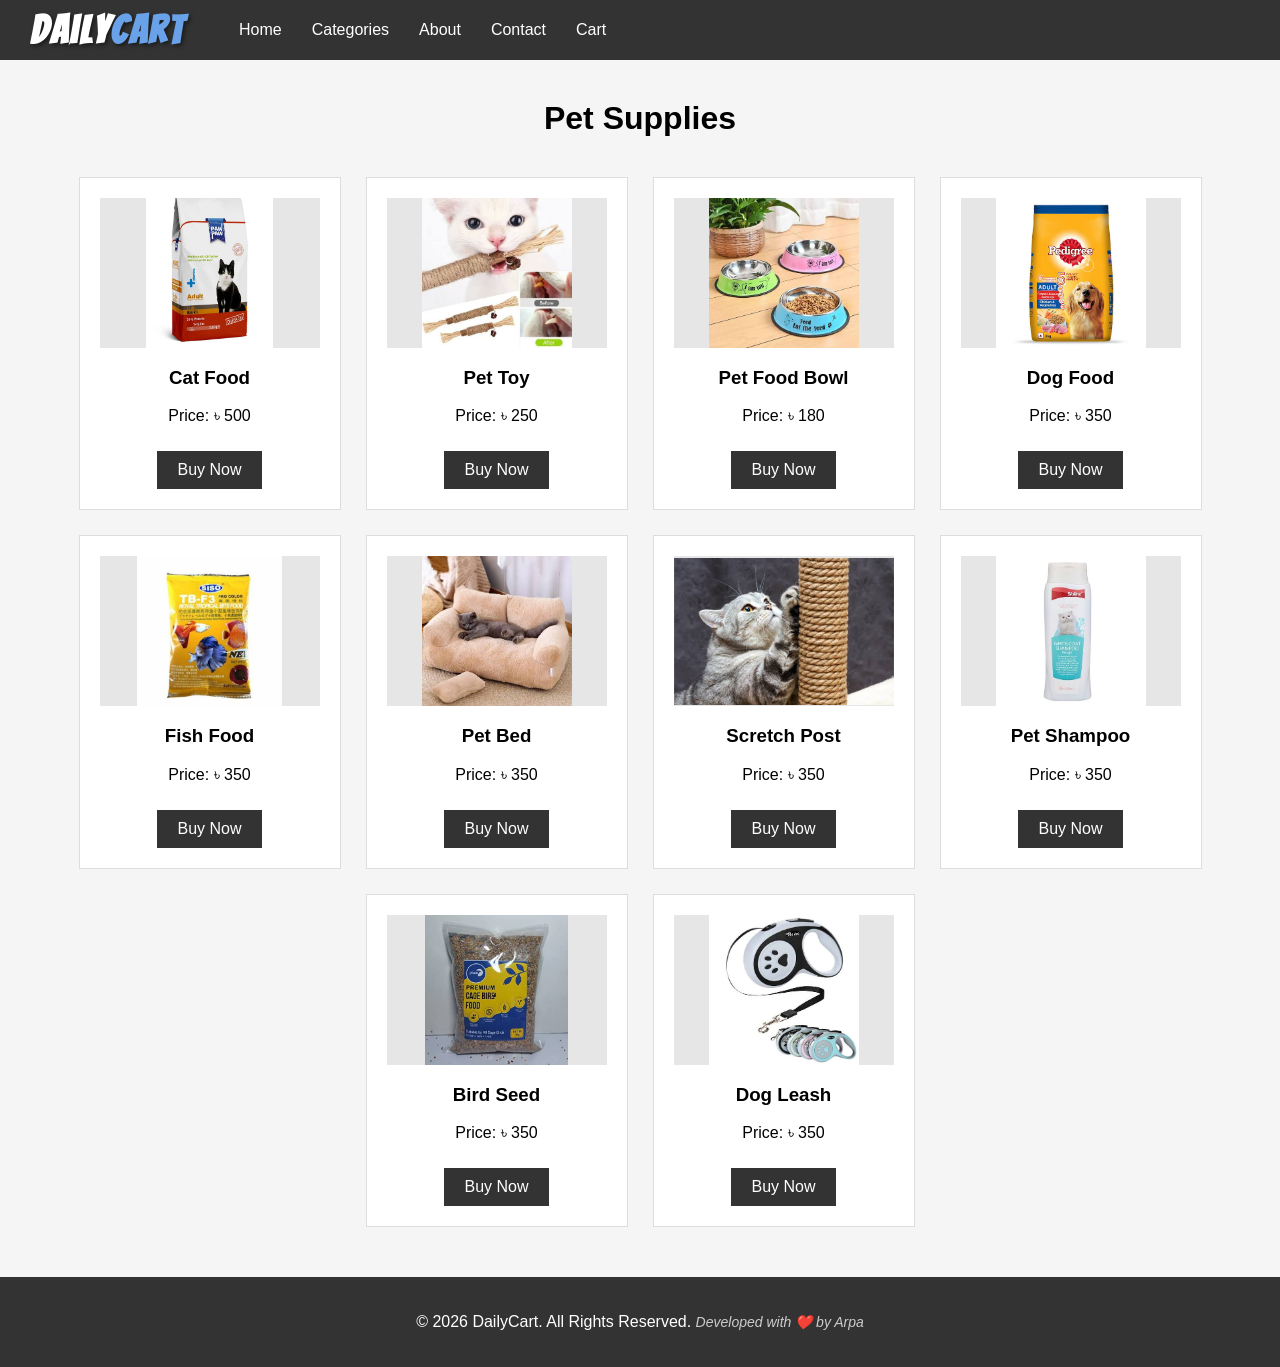
<file: pets.html>
<!DOCTYPE html>
<html>

<head>
    <title>DailyCart - Pet Supplies</title>
    <link href="https://fonts.googleapis.com/css2?family=Bangers&display=swap" rel="stylesheet">
    <link rel="stylesheet" href="style.css">
</head>

<body>

    <nav>
        <a href="index.html">
            <h2 class="shop-name">Daily<span style="color: #69a2e8;">Cart</span></h2>
        </a>

        <ul>
            <li><a href="index.html">Home</a></li>

            <li class="dropdown">
                <a href="">Categories</a>

                <div class="dropdown-menu">
                    <a href="fashion.html">Fashion</a>
                    <a href="grocery.html">Grocery</a>
                    <a href="home.html">Home Decor</a>
                    <a href="pets.html" class="active-drop">Pet Supplies</a>
                    <a href="stationery.html">Stationery</a>
                </div>
            </li>
            <li><a href="about.html">About</a></li>
            <li><a href="contact.html">Contact</a></li>
            <li><a href="cart.html">Cart</a></li>
            
        </ul>
    </nav>

    <h1 class="page-title">Pet Supplies</h1>

    <div class="product-container">

        <div class="product">
            <div class="product-image">
                <img src="images/cat_food.jpg" alt="">
            </div>
            <h3>Cat Food</h3>
            <p>Price: &#2547; 500</p>
            <a href="product.html?product=cat-food" class="button">Buy Now</a>
        </div>
        <div class="product">
            <div class="product-image">
                <img src="images/toys.jpg" alt="">
            </div>
            <h3>Pet Toy</h3>
            <p>Price: &#2547; 250</p>
            <a href="product.html?product=toy" class="button">Buy Now</a>
        </div>

        <div class="product">
            <div class="product-image">
                <img src="images/bowl.jpg" alt="">
            </div>
            <h3>Pet Food Bowl</h3>
            <p>Price: &#2547; 180</p>
            <a href="product.html?product=bowl" class="button">Buy Now</a>
        </div>
        <div class="product">
            <div class="product-image">
                <img src="images/dog_food.jpg" alt="">
            </div>
            <h3>Dog Food</h3>
            <p>Price: &#2547; 350</p>
            <a href="product.html?product=dog-food" class="button">Buy Now</a>
        </div>

        <div class="product">
            <div class="product-image">
                <img src="images/fish_food.jpg" alt="">
            </div>
            <h3>Fish Food</h3>
            <p>Price: &#2547; 350</p>
            <a href="product.html?product=fish-food" class="button">Buy Now</a>
        </div>

        <div class="product">
            <div class="product-image">
                <img src="images/pet_bed.jpg" alt="">
            </div>
            <h3>Pet Bed</h3>
            <p>Price: &#2547; 350</p>
            <a href="product.html?product=pet-bed" class="button">Buy Now</a>
        </div>

        <div class="product">
            <div class="product-image">
                <img src="images/scretch_post.jpg" alt="">
            </div>
            <h3>Scretch Post</h3>
            <p>Price: &#2547; 350</p>
            <a href="product.html?product=scratch-post" class="button">Buy Now</a>
        </div>

        <div class="product">
            <div class="product-image">
                <img src="images/shampoo.jpg" alt="">
            </div>
            <h3>Pet Shampoo</h3>
            <p>Price: &#2547; 350</p>
            <a href="product.html?product=pet-shampoo" class="button">Buy Now</a>
        </div>

        <div class="product">
            <div class="product-image">
                <img src="images/seed.jpg" alt="">
            </div>
            <h3>Bird Seed</h3>
            <p>Price: &#2547; 350</p>
            <a href="product.html?product=bird-seed" class="button">Buy Now</a>
        </div>

        <div class="product">
            <div class="product-image">
                <img src="images/dog_leash.jpg" alt="">
            </div>
            <h3>Dog Leash</h3>
            <p>Price: &#2547; 350</p>
            <a href="product.html?product=dog-leash" class="button">Buy Now</a>
        </div>

    </div>

    <footer>
        <p>&copy; 2026 DailyCart. All Rights Reserved. <span class="developer">Developed with ❤️ by Arpa</span></p>
    </footer>

</body>

</html>
</file>
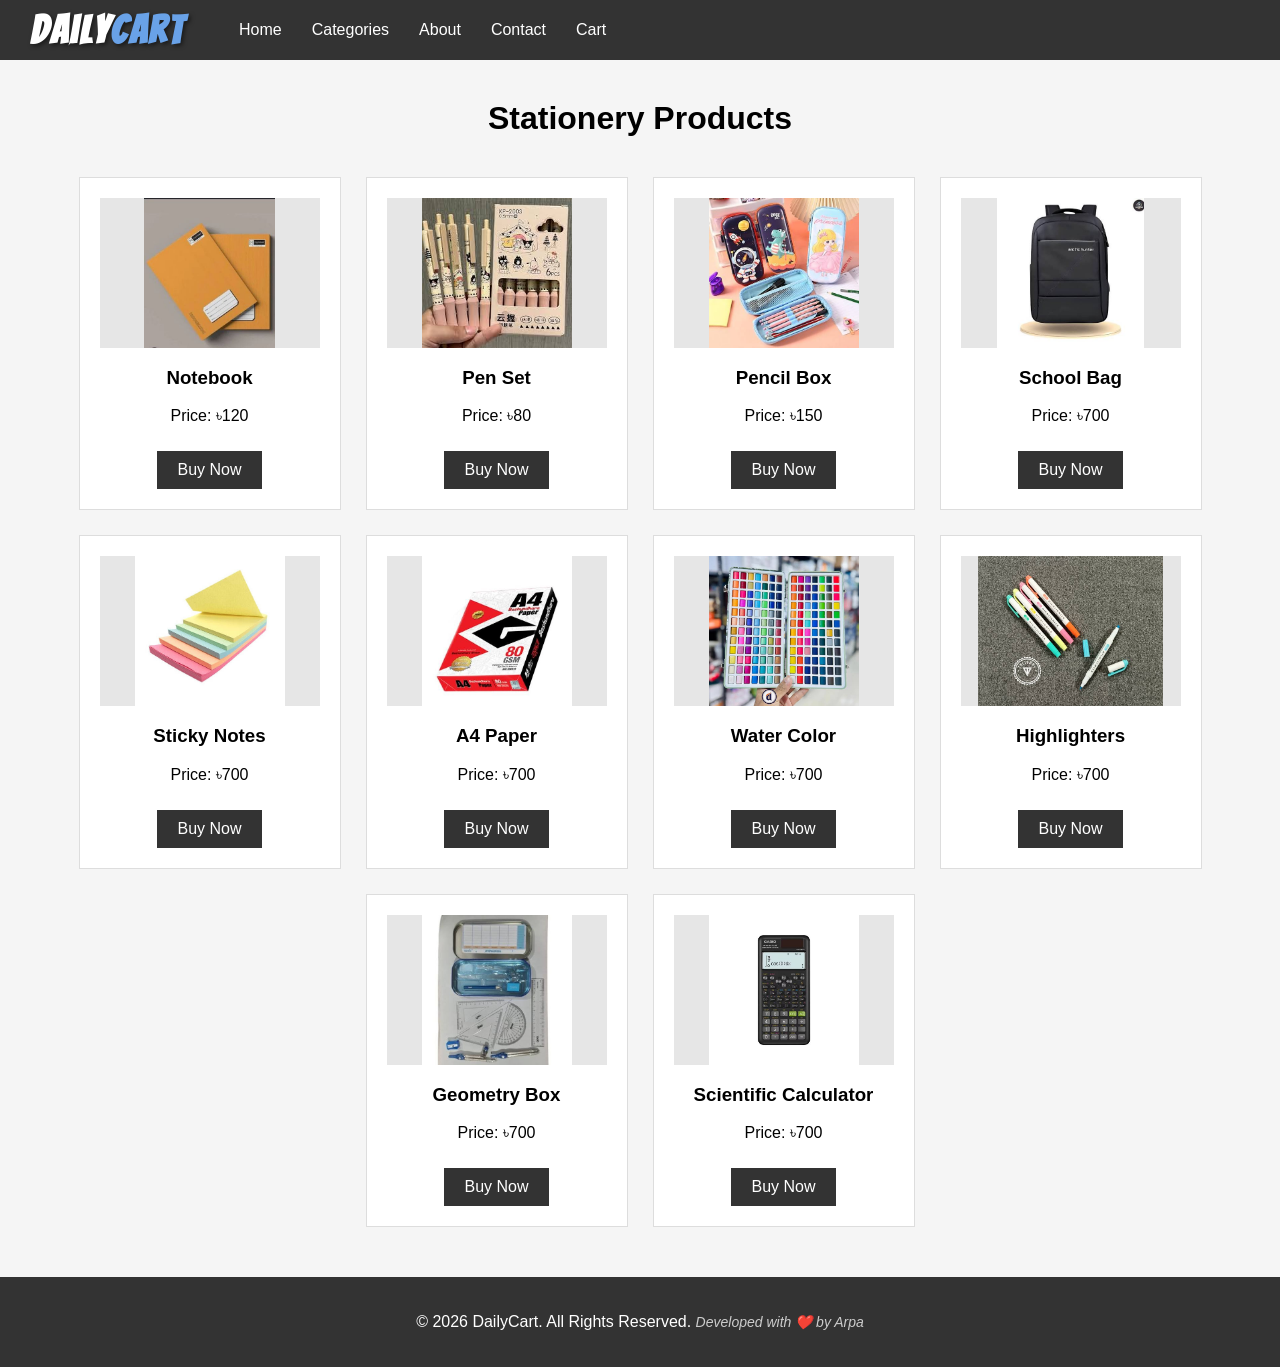
<file: stationery.html>
<!DOCTYPE html>
<html>

<head>
    <title>DailyCart - Stationery</title>
    <link href="https://fonts.googleapis.com/css2?family=Bangers&display=swap" rel="stylesheet">
    <link rel="stylesheet" href="style.css">
</head>

<body>
    <nav>
        <a href="index.html">
            <h2 class="shop-name">Daily<span style="color: #69a2e8;">Cart</span></h2>
        </a>

        <ul>
            <li><a href="index.html">Home</a></li>

            <li class="dropdown">
                <a href="">Categories</a>

                <div class="dropdown-menu">
                    <a href="fashion.html">Fashion</a>
                    <a href="grocery.html">Grocery</a>
                    <a href="home.html">Home Decor</a>
                    <a href="pets.html">Pet Supplies</a>
                    <a href="stationery.html" class="active-drop">Stationery</a>
                </div>
            </li>
            <li><a href="about.html">About</a></li>
            <li><a href="contact.html">Contact</a></li>
            <li><a href="cart.html">Cart</a></li>
        </ul>
    </nav>

    <h1 class="page-title">Stationery Products</h1>

    <div class="product-container">
        <div class="product">
            <div class="product-image">
                <img src="images/notebook.jpg" alt="">
            </div>
            <h3>Notebook</h3>
            <p>Price: &#2547;120</p>
            <a href="product.html?product=notebook" class="button">Buy Now</a>
        </div>

        <div class="product">
            <div class="product-image">
                <img src="images/pen.jpg" alt="">
            </div>
            <h3>Pen Set</h3>
            <p>Price: &#2547;80</p>
            <a href="product.html?product=pen-set" class="button">Buy Now</a>
        </div>

        <div class="product">
            <div class="product-image">
                <img src="images/pencil.jpg" alt="">
            </div>
            <h3>Pencil Box</h3>
            <p>Price: &#2547;150</p>
            <a href="product.html?product=pencil-box" class="button">Buy Now</a>
        </div>

        <div class="product">
            <div class="product-image">
                <img src="images/backpack.jpg" alt="">
            </div>
            <h3>School Bag</h3>
            <p>Price: &#2547;700</p>
            <a href="product.html?product=school-bag" class="button">Buy Now</a>
        </div>

        <div class="product">
            <div class="product-image">
                <img src="images/notes.jpg" alt="">
            </div>
            <h3>Sticky Notes</h3>
            <p>Price: &#2547;700</p>
            <a href="product.html?product=sticky-notes" class="button">Buy Now</a>
        </div>

        <div class="product">
            <div class="product-image">
                <img src="images/paper.jpg" alt="">
            </div>
            <h3>A4 Paper</h3>
            <p>Price: &#2547;700</p>
            <a href="product.html?product=a4-paper" class="button">Buy Now</a>
        </div>

        <div class="product">
            <div class="product-image">
                <img src="images/water_color.jpg" alt="">
            </div>
            <h3>Water Color</h3>
            <p>Price: &#2547;700</p>
            <a href="product.html?product=water-color" class="button">Buy Now</a>
        </div>

        <div class="product">
            <div class="product-image">
                <img src="images/highlighters.jpg" alt="">
            </div>
            <h3>Highlighters</h3>
            <p>Price: &#2547;700</p>
            <a href="product.html?product=highlighters" class="button">Buy Now</a>
        </div>

        <div class="product">
            <div class="product-image">
                <img src="images/geometry.jpg" alt="">
            </div>
            <h3>Geometry Box</h3>
            <p>Price: &#2547;700</p>
            <a href="product.html?product=geometry-box" class="button">Buy Now</a>
        </div>

        <div class="product">
            <div class="product-image">
                <img src="images/calculator.jpg" alt="">
            </div>
            <h3>Scientific Calculator</h3>
            <p>Price: &#2547;700</p>
            <a href="product.html?product=scientific-calculator" class="button">Buy Now</a>
        </div>

    </div>

    <footer>
        <p>&copy; 2026 DailyCart. All Rights Reserved. <span class="developer">Developed with ❤️ by Arpa</span></p>
    </footer>

</body>

</html>
</file>
<file: style.css>
body {
    margin: 0;
    font-family: Arial, sans-serif;
    background-color: #f5f5f5;
}

nav {
    background-color: #333;
    height: 60px;
    display: flex;
    align-items: center;
    padding-left: 30px;
    padding-right: 30px;
}

nav a{
    text-decoration: none;
}

.shop-name {
    color: white;
    margin-right: 40px;
    font-size: 35px;
    font-family: 'Bangers', cursive;
    font-size: 40px;
    letter-spacing: 2px;
    text-shadow: 2px 2px 4px rgba(0, 0, 0, 0.5);
}

nav ul {
    list-style-type: none;
    margin: 0;
    padding: 0;
    display: flex;
}

nav li {
    position: relative;
}

nav li a {
    color: white;
    text-decoration: none;
    padding: 20px 15px;
    display: block;
}

nav li a:hover {
    background-color: #d71818;
}
.active {
    background-color: #d71818;
    color: white;
}
.active-drop {
    background-color: #6ab4e2;
    color: white;
}


.dropdown-menu {
    display: none;
    position: absolute;
    background-color: white;
    width: 170px;
    top: 60px;
    left: 0;
}

.dropdown-menu a {
    color: black;
    padding: 12px;
}

.dropdown-menu a:hover {
    background-color: #ddd;
}

.dropdown:hover .dropdown-menu {
    display: block;
}

.welcome {
    text-align: center;
    background-color: #dceeff;
    padding: 70px 20px;
}

.welcome h1 {
    font-size: 40px;
}

.welcome p {
    font-size: 18px;
}

.button {
    display: inline-block;
    background-color: #333;
    color: white;
    text-decoration: none;
    padding: 10px 20px;
    margin-top: 10px;
}

.button:hover {
    background-color: #555;
}

.title {
    text-align: center;
    margin-top: 40px;
}

.category-container {
    display: flex;
    justify-content: center;
    gap: 20px;
    flex-wrap: wrap;
    margin: 30px;
}

.category {
    background-color: white;
    width: 150px;
    padding: 10px;
    text-align: center;
    border: 1px solid #ddd;
    text-decoration: none;
    color: #333;
    display: block;
    border-radius: 10px;
}

.category:hover {
    background-color: #f0f0f0;
}

.page-title {
    text-align: center;
    margin: 40px;
}

.product-container {
    display: flex;
    justify-content: center;
    gap: 25px;
    flex-wrap: wrap;
    margin: 30px;
}

.product {
    background-color: white;
    width: 220px;
    padding: 20px;
    text-align: center;
    border: 1px solid #ddd;
}

.product-image {
    height: 150px;
    background-color: #e6e6e6;
    display: flex;
    align-items: center;
    justify-content: center;
    font-size: 25px;
    color: #555;
}

.product-image img {
    width: 100%;
    height: 100%;
    object-fit: contain;
}

footer {
    background-color: #333;
    color: white;
    text-align: center;
    padding: 20px;
    margin-top: 50px;
}

.product-details {
    width: 80%;
    margin: 50px auto;
    display: flex;
    gap: 50px;
    background-color: white;
    padding: 30px;
    border-radius: 10px;
}

.details-image {
    width: 45%;
    text-align: center;
}

.details-image img {
    width: 100%;
    height: 350px;
    object-fit: contain;
}

.details-info {
    width: 45%;
}

.details-info h1 {
    font-size: 30px;
}

.price {
    font-size: 25px;
    font-weight: bold;
}

.back-button {
    display: inline-block;
    margin-left: 10px;
    color: #333;
    text-decoration: none;
}

.cart-container {
    width: 80%;
    margin: 40px auto;
    display: flex;
    gap: 60px;
    align-items: flex-start;
}

.cart-item {
    width: 50%;
    background-color: white;
    padding: 20px;
    display: flex;
    gap: 30px;
    border: 1px solid #ddd;
    border-radius: 10px;
}

.cart-image {
    width: 200px;
}

.cart-image img {
    width: 100%;
    height: 180px;
    object-fit: contain;
}

.cart-info {
    flex: 1;
}

.cart-info h2 {
    margin-top: 10px;
}

.cart-info input {
    width: 50px;
    padding: 5px;
}

.remove {
    color: red;
    text-decoration: none;
}

.cart-summary {
    width: 30%;
    background-color: white;
    padding: 20px;
    border: 1px solid #ddd;
    border-radius: 10px;
}

/* New styles for cart left/right layout */
.cart-items {
    width: 65%;
    display: flex;
    flex-direction: column;
    gap: 20px;
}

.cart-item {
    width: 100%;
    display: flex;
    align-items: center;
}

.cart-image {
    width: 160px;
    flex: 0 0 160px;
}

.cart-info {
    flex: 1;
}



.cart-summary hr {
    border: 0;
    border-top: 1px solid #ddd;
}

.checkout-container {
    width: 80%;
    margin: 40px auto;
    display: flex;
    gap: 30px;
    align-items: flex-start;
}

.checkout-form {
    background-color: white;
    width: 60%;
    padding: 25px;
    border: 1px solid #ddd;
    border-radius: 10px;
}

.checkout-form label {
    display: block;
    margin-top: 15px;
    margin-bottom: 5px;
}

.checkout-form input[type="text"],
.checkout-form input[type="email"],
.checkout-form textarea {
    width: 95%;
    padding: 10px;
    border: 1px solid #ccc;
}

.checkout-form textarea {
    height: 80px;
}

.checkout-form input[type="radio"] {
    width: auto;
    padding: 0;
    margin-right: 5px;
}

.checkout-form input[type="radio"] + label {
    display: inline;
    margin: 0;
}

.order-summary {
    background-color: white;
    width: 30%;
    padding: 25px;
    border: 1px solid #ddd;
    border-radius: 10px;
}

.summary-item {
    display: flex;
    justify-content: space-between;
    margin: 15px 0;
}

.summary-total {
    display: flex;
    justify-content: space-between;
    font-size: 20px;
    font-weight: bold;
}



/* home page er background image & animation */
.welcome {
    height: 420px;
    display: flex;
    flex-direction: column;
    justify-content: center;
    align-items: center;
    text-align: center;

    background-size: cover;
    background-position: center;

    animation: changeBackground 9s infinite;
}

@keyframes changeBackground {

    0% {
        background-image: url("images/carousel_image/1.jpg");
    }

    33.33% {
        background-image: url("images/carousel_image/1.jpg");
    }

    33.34% {
        background-image: url("images/carousel_image/2.jpg");
    }

    66.66% {
        background-image: url("images/carousel_image/2.jpg");
    }

    66.67% {
        background-image: url("images/carousel_image/3.jpg");
    }

    100% {
        background-image: url("images/carousel_image/3.jpg");
    }
}





/* contact page design  */
/* Contact Page */

.contact-container {
    width: 80%;
    margin: 40px auto;
    display: flex;
    gap: 40px;
    align-items: flex-start;
}

.contact-info {
    width: 40%;
    background-color: white;
    padding: 30px;
    border: 1px solid #ddd;
    border-radius: 10px;
}

.contact-info h2 {
    margin-top: 0;
}

.contact-form {
    width: 50%;
    background-color: white;
    padding: 30px;
    border: 1px solid #ddd;
    border-radius: 10px;
}

.contact-form h2 {
    margin-top: 0;
}

.contact-form form {
    display: flex;
    flex-direction: column;
}

.contact-form label {
    margin-top: 10px;
    margin-bottom: 5px;
    font-weight: bold;
}

.contact-form input,
.contact-form textarea {
    padding: 10px;
    border: 1px solid #ccc;
    border-radius: 5px;
    font-size: 15px;
}

.contact-form textarea {
    resize: vertical;
    margin-bottom: 15px;
}







/* about page design  */
.about-container {
    width: 80%;
    margin: 40px auto;
}

.about-section {
    background-color: white;
    padding: 25px;
    margin-bottom: 20px;
    border: 1px solid #ddd;
    border-radius: 10px;
}

.about-section h2 {
    margin-top: 0;
}

.about-section p {
    line-height: 1.7;
    color: #555;
}


/* phone type nuber design */
.checkout-form input,
.checkout-form textarea {
    width: 95%;
    padding: 10px;
    border: 1px solid #ccc;
    border-radius: 5px;
    font-size: 15px;
}


.developer{
    font-size: 14px;
    color: #ccc;
    font-style: italic;
}
</file>
